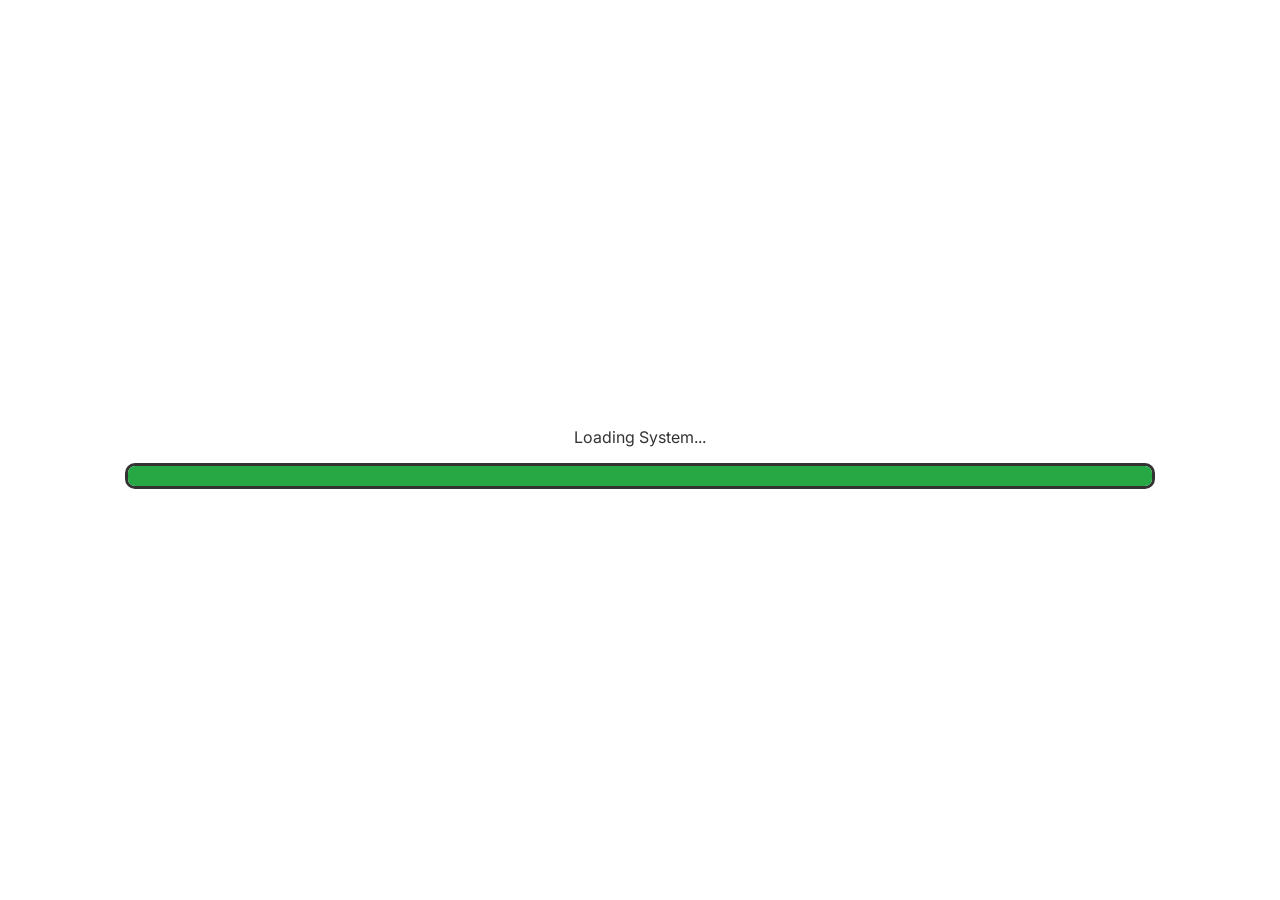
<file: index.html>
<!DOCTYPE html>
<html lang="bn">
<head>
    <meta charset="UTF-8">
    <meta name="viewport" content="width=device-width, initial-scale=1.0">
    <link rel="stylesheet" href="style.css">
    <title>Home - AdsClickCoin</title>
    <style>
        /* লোডিং পাইপ স্টাইল */
        #preloader {
            position: fixed; top: 0; left: 0; width: 100%; height: 100%;
            background: #fff; z-index: 9999; display: flex; flex-direction: column;
            justify-content: center; align-items: center;
        }
        .pipe-container { width: 80%; height: 20px; border: 3px solid #333; border-radius: 10px; overflow: hidden; }
        .pipe-fill { width: 0%; height: 100%; background: #28a745; animation: fill 2s forwards; }
        @keyframes fill { from { width: 0%; } to { width: 100%; } }
    </style>
</head>
<body>

    <div id="preloader">
        <p>Loading System...</p>
        <div class="pipe-container"><div class="pipe-fill"></div></div>
    </div>

    <div class="container">
        <h1>Welcome, <span id="username">User</span>!</h1>
        <button class="btn-green" onclick="location.href='tasks.html'">START NOW</button>
        
        <div class="card">
            <h3>Balance Info</h3>
            <p>Available: <b id="balance">0.00</b> BDT</p>
        </div>
    </div>

    <div class="nav-bar">
        <a href="index.html" class="nav-link">🏠</a>
        <a href="tasks.html" class="nav-link">📋</a>
        <a href="refer.html" class="nav-link">👥</a>
        <a href="wallet.html" class="nav-link">💰</a>
        <a href="profile.html" class="nav-link">👤</a>
    </div>

    <script src="https://telegram.org/js/telegram-web-app.js"></script>
    
    <script type="module">
        import { getData } from './api.js';
        
        const tg = window.Telegram.WebApp;
        tg.ready();

        // ইউজার নাম ও ব্যালেন্স লোড
        window.addEventListener('load', async () => {
            const user = tg.initDataUnsafe.user;
            if (user) {
                document.getElementById('username').innerText = user.first_name;
                const userData = await getData(`user_${user.id}`);
                if (userData) {
                    document.getElementById('balance').innerText = userData.balance.toFixed(2);
                }
            }
            // ২ সেকেন্ড পর লোডিং সরানো
            setTimeout(() => {
                document.getElementById('preloader').style.display = 'none';
            }, 2000);
        });
    </script>
</body>
</html>
</file>
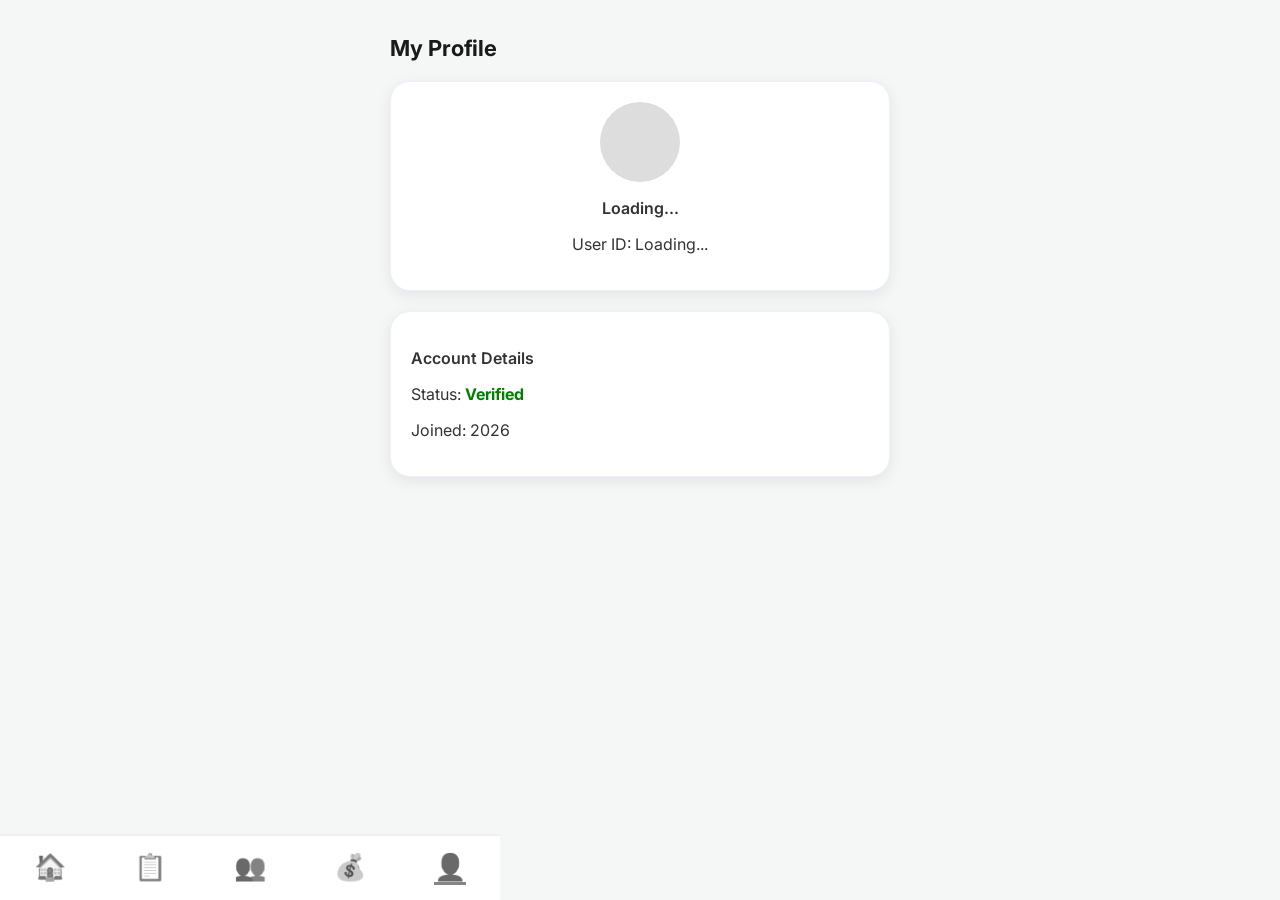
<file: profile.html>
<!DOCTYPE html>
<html lang="bn">
<head>
    <meta charset="UTF-8">
    <link rel="stylesheet" href="style.css">
    <title>Profile - AdsClickCoin</title>
</head>
<body>
    <div class="container">
        <h1>My Profile</h1>
        <div class="card" style="text-align: center;">
            <div id="profile-pic" style="width: 80px; height: 80px; background: #ddd; border-radius: 50%; margin: 0 auto 15px;"></div>
            <h3 id="username">Loading...</h3>
            <p>User ID: <span id="user-id">Loading...</span></p>
        </div>
        
        <div class="card">
            <h3>Account Details</h3>
            <p>Status: <b style="color: green;">Verified</b></p>
            <p>Joined: 2026</p>
        </div>
    </div>

    <div class="nav-bar">
        <a href="index.html" class="nav-link">🏠</a>
        <a href="tasks.html" class="nav-link">📋</a>
        <a href="refer.html" class="nav-link">👥</a>
        <a href="wallet.html" class="nav-link">💰</a>
        <a href="profile.html" class="nav-link" style="border-bottom: 3px solid #28a745;">👤</a>
    </div>

    <script src="https://telegram.org/js/telegram-web-app.js"></script>
    <script>
        const tg = window.Telegram.WebApp;
        tg.ready();

        const user = tg.initDataUnsafe.user;
        if (user) {
            document.getElementById('username').innerText = user.first_name + " " + (user.last_name || "");
            document.getElementById('user-id').innerText = user.id;
            
            // টেলিগ্রামের ফটো থাকলে দেখানোর জন্য
            if (user.photo_url) {
                document.getElementById('profile-pic').innerHTML = `<img src="${user.photo_url}" style="width:80px; border-radius:50%;">`;
            }
        }
    </script>
</body>
</html>
</file>
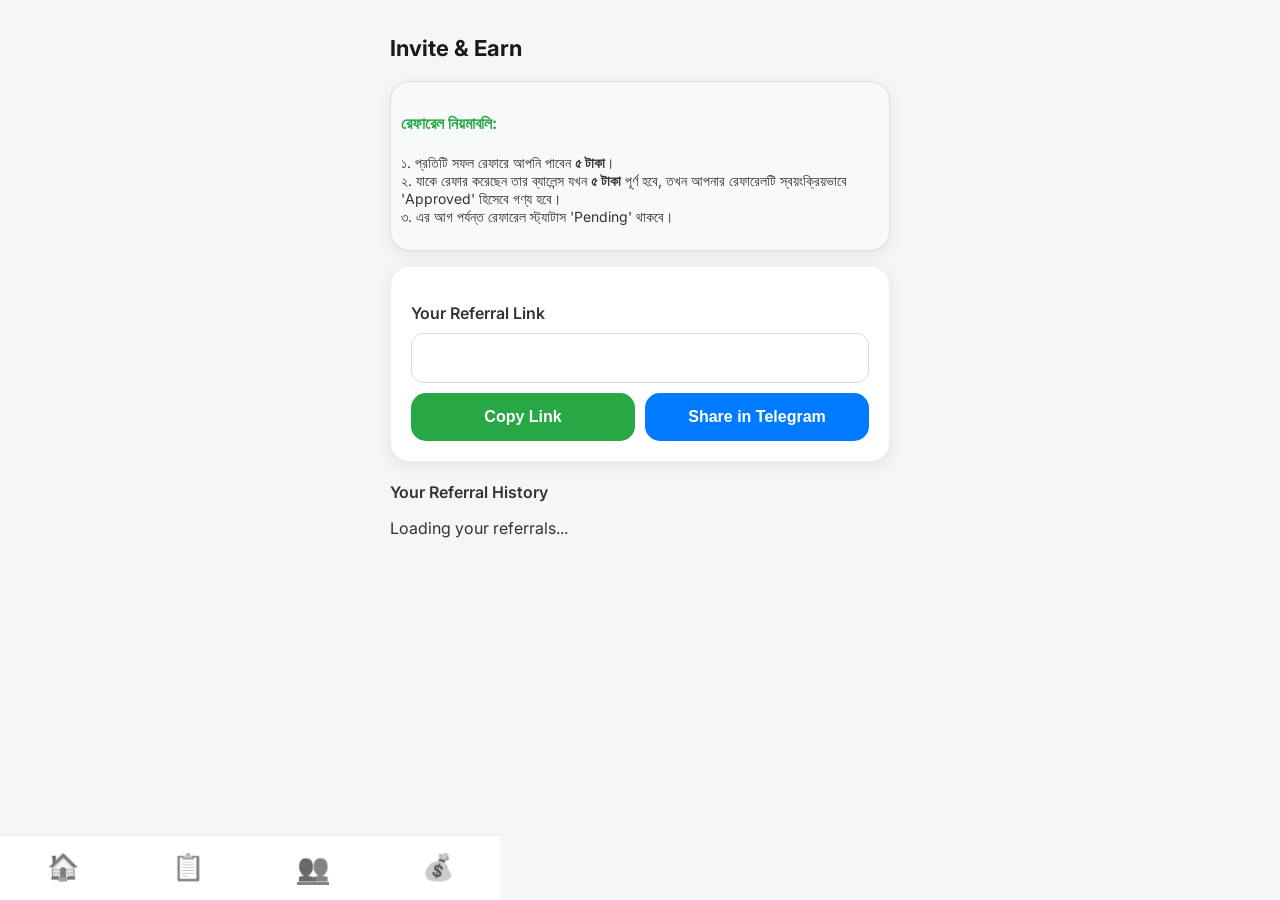
<file: refer.html>
<!DOCTYPE html>
<html lang="bn">
<head>
    <meta charset="UTF-8">
    <meta name="viewport" content="width=device-width, initial-scale=1.0">
    <title>Refer & Earn - AdsClickCoin</title>
    <link rel="stylesheet" href="style.css">
</head>
<body>

    <div class="container">
        <h1>Invite & Earn</h1>
        
        <div class="card" style="background: #f8f9fa; border: 1px solid #ddd; padding: 10px; margin-bottom: 15px;">
            <h4 style="color: #28a745;">রেফারেল নিয়মাবলি:</h4>
            <p style="font-size: 14px;">১. প্রতিটি সফল রেফারে আপনি পাবেন <b>৫ টাকা</b>।<br>
            ২. যাকে রেফার করেছেন তার ব্যালেন্স যখন <b>৫ টাকা</b> পূর্ণ হবে, তখন আপনার রেফারেলটি স্বয়ংক্রিয়ভাবে 'Approved' হিসেবে গণ্য হবে।<br>
            ৩. এর আগ পর্যন্ত রেফারেল স্ট্যাটাস 'Pending' থাকবে।</p>
        </div>
        
        <div class="card">
            <h3>Your Referral Link</h3>
            <input type="text" id="referralLinkInput" readonly style="margin-bottom: 10px; width: 100%;">
            
            <div style="display: flex; gap: 10px;">
                <button class="btn-green" onclick="copyRefLink()" style="flex: 1;">Copy Link</button>
                <button class="btn-green" onclick="shareRefLink()" style="flex: 1; background-color: #007bff;">Share in Telegram</button>
            </div>
        </div>

        <h3>Your Referral History</h3>
        <div id="refer-list">
            <p>Loading your referrals...</p>
        </div>
    </div>

    <div class="nav-bar">
        <a href="index.html" class="nav-link">🏠</a>
        <a href="tasks.html" class="nav-link">📋</a>
        <a href="refer.html" class="nav-link" style="border-bottom: 3px solid #28a745;">👥</a>
        <a href="wallet.html" class="nav-link">💰</a>
    </div>

    <script src="https://telegram.org/js/telegram-web-app.js"></script>
    <script type="module" src="script.js"></script>
    
    <script>
        function copyRefLink() {
            const copyText = document.getElementById("referralLinkInput");
            copyText.select();
            document.execCommand("copy");
            alert("লিংক কপি হয়েছে!");
        }

        function shareRefLink() {
            const refLink = document.getElementById("referralLinkInput").value;
            const tg = window.Telegram.WebApp;
            if (tg.isVersionAtLeast('6.4')) {
                tg.shareMessage(refLink);
            } else {
                alert("লিংকটি কপি করে আপনার বন্ধুদের কাছে শেয়ার করুন।");
            }
        }
    </script>
</body>
</html>
</file>
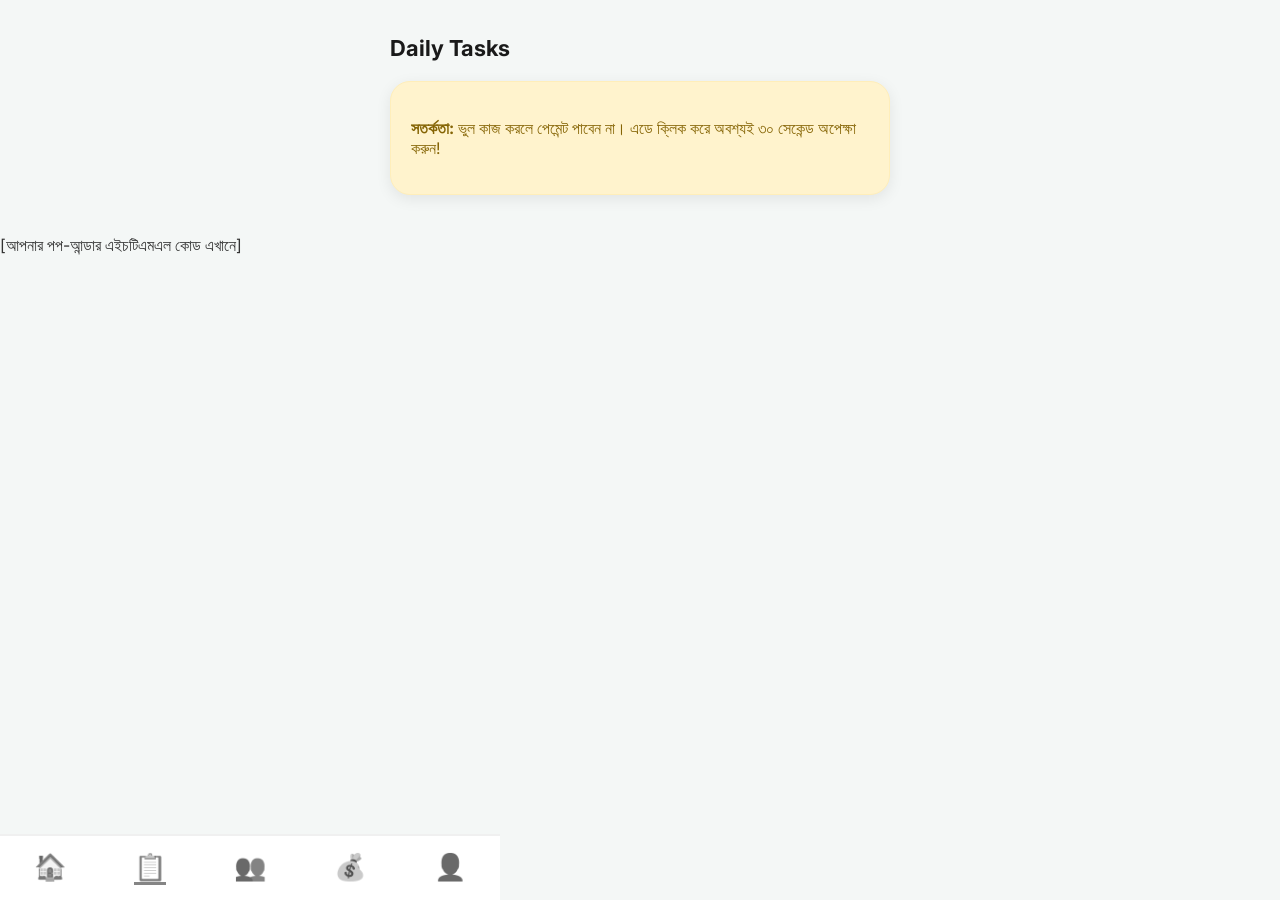
<file: tasks.html>
<!DOCTYPE html>
<html lang="bn">
<head>
    <meta charset="UTF-8">
    <title>Daily Tasks - AdsClickCoin</title>
    <link rel="stylesheet" href="style.css">
</head>
<body>

    <div class="container">
        <h1>Daily Tasks</h1>
        <div class="card" style="background: #fff3cd; color: #856404; border: 1px solid #ffeeba;">
            <p><b>সতর্কতা:</b> ভুল কাজ করলে পেমেন্ট পাবেন না। এডে ক্লিক করে অবশ্যই ৩০ সেকেন্ড অপেক্ষা করুন!</p>
        </div>

        <div id="task-list"></div>
    </div>

    <!-- পপ-আন্ডার অ্যাড কোড এখানে বসান -->
    <div id="popunder-container">
        [আপনার পপ-আন্ডার এইচটিএমএল কোড এখানে]
    </div>

    <div class="nav-bar">
        <a href="index.html" class="nav-link">🏠</a>
        <a href="tasks.html" class="nav-link" style="border-bottom: 3px solid #28a745;">📋</a>
        <a href="refer.html" class="nav-link">👥</a>
        <a href="wallet.html" class="nav-link">💰</a>
        <a href="profile.html" class="nav-link">👤</a>
    </div>

    <script type="module">
        import { adTasks } from './ads.js';
        import './script.js'; // স্ক্রিপ্ট ফাইল ইমপোর্ট করা

        const list = document.getElementById('task-list');

        adTasks.forEach(task => {
            const card = document.createElement('div');
            card.className = 'card';
            card.innerHTML = `
                <p style="font-weight: bold;">${task.title} - (০.৫০ টাকা)</p>
                <button class="btn-green" onclick="handleTask('${task.adLink}', ${task.id})">Start Task</button>
            `;
            list.appendChild(card);
        });
    </script>
</body>
</html>
</file>
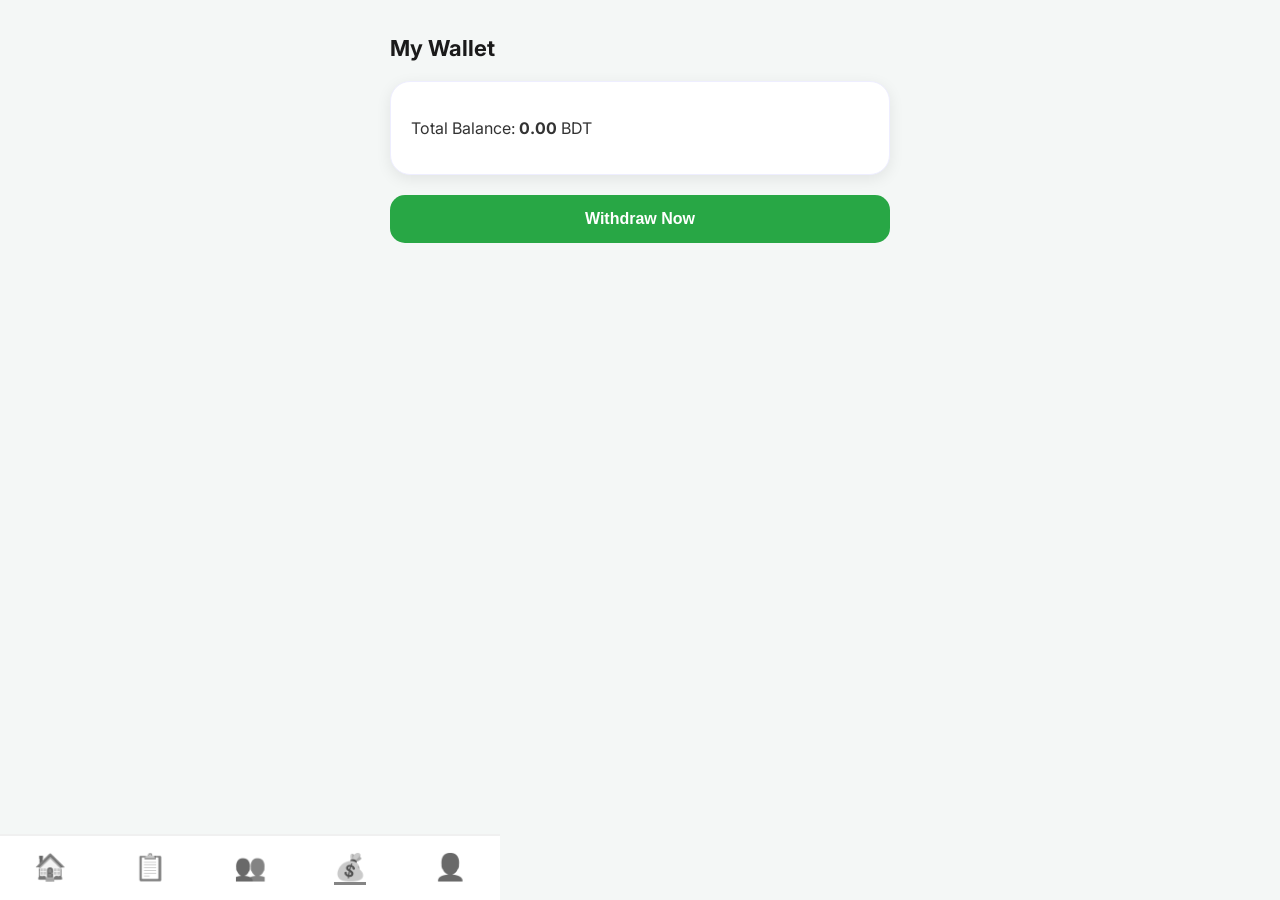
<file: wallet.html>
<!DOCTYPE html>
<html lang="bn">
<head>
    <meta charset="UTF-8">
    <link rel="stylesheet" href="style.css">
    <title>Wallet - AdsClickCoin</title>
</head>
<body>
    <div class="container">
        <h1>My Wallet</h1>
        <div class="card">
            <p>Total Balance: <b id="balance">0.00</b> BDT</p>
        </div>
        <button class="btn-green" onclick="location.href='withdraw.html'">Withdraw Now</button>
    </div>

    <div class="nav-bar">
        <a href="index.html" class="nav-link">🏠</a>
        <a href="tasks.html" class="nav-link">📋</a>
        <a href="refer.html" class="nav-link">👥</a>
        <a href="wallet.html" class="nav-link" style="border-bottom: 3px solid #28a745;">💰</a>
        <a href="profile.html" class="nav-link">👤</a>
    </div>

    <script type="module">
        import { getData } from './api.js';
        const tg = window.Telegram.WebApp;
        async function loadBalance() {
            const userData = await getData(`user_${tg.initDataUnsafe.user?.id}`) || { balance: 0 };
            document.getElementById('balance').innerText = userData.balance.toFixed(2);
        }
        loadBalance();
    </script>
</body>
</html>
</file>
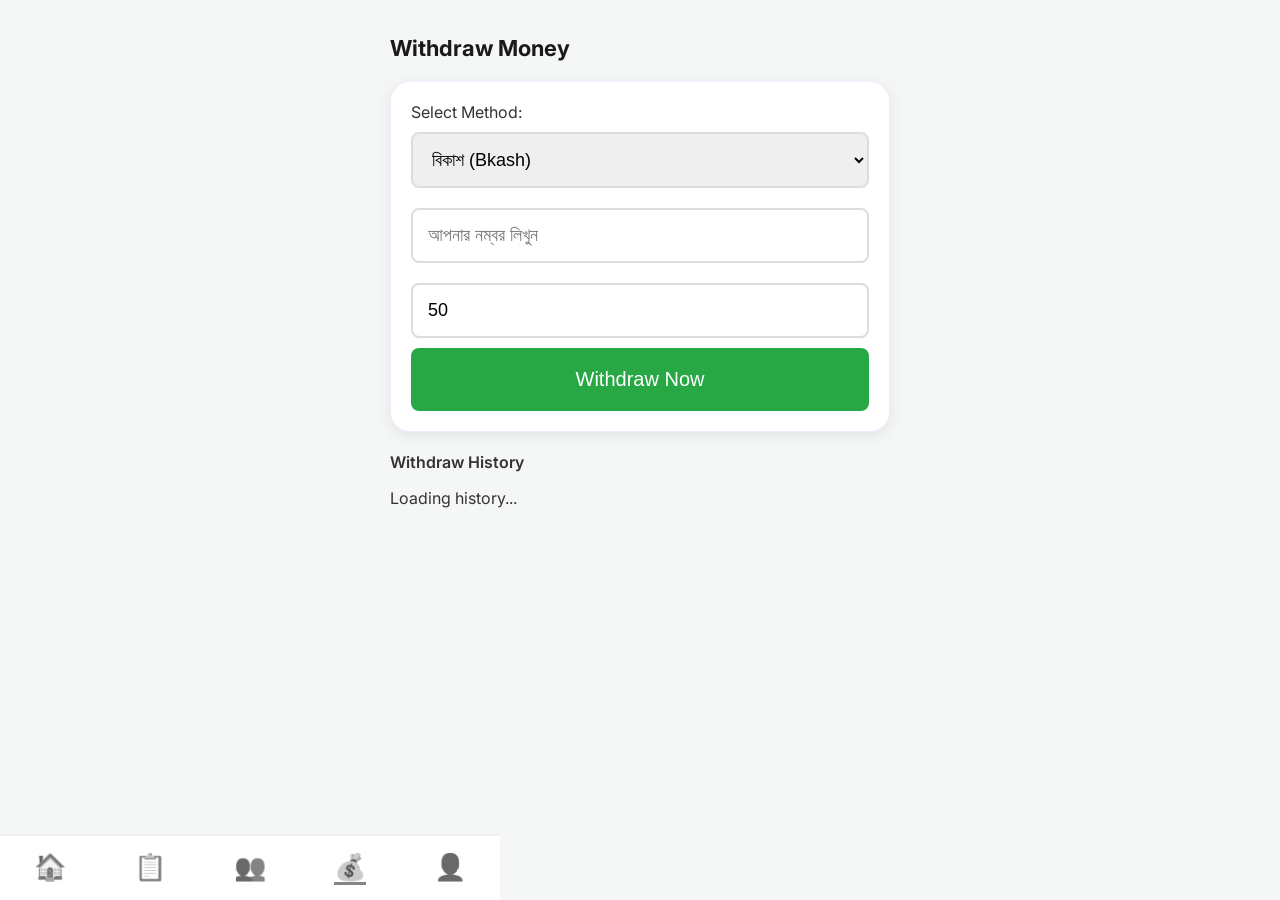
<file: withdraw.html>
<!DOCTYPE html>
<html lang="bn">
<head>
    <meta charset="UTF-8">
    <meta name="viewport" content="width=device-width, initial-scale=1.0">
    <title>Withdraw - AdsClickCoin</title>
    <link rel="stylesheet" href="style.css">
    <style>
        /* বাটন ও ইনপুট বড় করার সিএসএস */
        .withdraw-box { padding: 20px; }
        .large-input { width: 100%; padding: 15px; font-size: 18px; margin: 10px 0; border: 2px solid #ddd; border-radius: 8px; }
        .large-btn { width: 100%; padding: 20px; font-size: 20px; background-color: #28a745; color: white; border: none; border-radius: 8px; cursor: pointer; }
    </style>
</head>
<body>

    <div class="container">
        <h1>Withdraw Money</h1>
        
        <div class="card withdraw-box">
            <!-- পেমেন্ট মেথড সিলেকশন -->
            <label for="paymentMethod">Select Method:</label>
            <select id="paymentMethod" class="large-input">
                <option value="Bkash">বিকাশ (Bkash)</option>
                <option value="Nagad">নগদ (Nagad)</option>
            </select>

            <!-- নম্বর ও অ্যামাউন্ট -->
            <input type="text" id="walletNum" class="large-input" placeholder="আপনার নম্বর লিখুন">
            <input type="number" id="withdrawAmount" class="large-input" value="50" readonly>
            
            <button class="large-btn" onclick="submitWithdraw()">Withdraw Now</button>
        </div>

        <h3>Withdraw History</h3>
        <div id="withdraw-history">
            <p>Loading history...</p>
        </div>
    </div>

    <!-- নেভিগেশন বার -->
    <div class="nav-bar">
        <a href="index.html" class="nav-link">🏠</a>
        <a href="tasks.html" class="nav-link">📋</a>
        <a href="refer.html" class="nav-link">👥</a>
        <a href="wallet.html" class="nav-link" style="border-bottom: 3px solid #28a745;">💰</a>
        <a href="profile.html" class="nav-link">👤</a>
    </div>

    <script src="https://telegram.org/js/telegram-web-app.js"></script>
    <script type="module" src="script.js"></script>
</body>
</html>
</file>
<file: style.css>
/* গুগল ফন্ট ইমপোর্ট */
@import url('https://fonts.googleapis.com/css2?family=Inter:wght@400;600;700&display=swap');

:root {
    --primary-color: #28a745;
    --bg-color: #f4f7f6;
    --card-bg: #ffffff;
    --text-color: #333333;
}

body {
    font-family: 'Inter', sans-serif;
    background-color: var(--bg-color);
    margin: 0;
    padding: 0;
    padding-bottom: 100px; /* নিচের নেভিগেশন বারের জন্য জায়গা */
    color: var(--text-color);
}

.container {
    padding: 20px;
    max-width: 500px;
    margin: 0 auto;
}

/* আধুনিক কার্ড স্টাইল */
.card {
    background: var(--card-bg);
    padding: 20px;
    border-radius: 20px;
    margin-bottom: 20px;
    box-shadow: 0 4px 15px rgba(0, 0, 0, 0.08);
    border: 1px solid #eef;
}

/* বাটন ডিজাইন */
.btn-green {
    width: 100%;
    padding: 15px;
    background: var(--primary-color);
    color: white;
    border: none;
    border-radius: 15px;
    font-size: 16px;
    font-weight: 700;
    cursor: pointer;
    transition: transform 0.2s, background 0.3s;
}

.btn-green:active {
    transform: scale(0.97);
    background: #1e7e34;
}

/* নেভিগেশন বার */
.nav-bar {
    position: fixed;
    bottom: 0;
    width: 100%;
    max-width: 500px;
    display: flex;
    justify-content: space-around;
    background: #ffffff;
    padding: 15px 0;
    border-top: 2px solid #f0f0f0;
    z-index: 1000;
}

.nav-link {
    font-size: 26px;
    text-decoration: none;
    filter: grayscale(100%);
    transition: 0.3s;
}

.nav-link:hover, .nav-link.active {
    filter: grayscale(0%);
    transform: scale(1.1);
}

/* টাইটেল ডিজাইন */
h1 { font-size: 22px; font-weight: 700; color: #1a1a1a; margin-bottom: 20px; }
h3 { font-size: 16px; font-weight: 600; margin-bottom: 10px; }

/* ইনপুট ফিল্ড */
input {
    width: 100%;
    padding: 15px;
    margin-bottom: 15px;
    border: 1px solid #ddd;
    border-radius: 12px;
    box-sizing: border-box;
    font-size: 16px;
}
</file>
